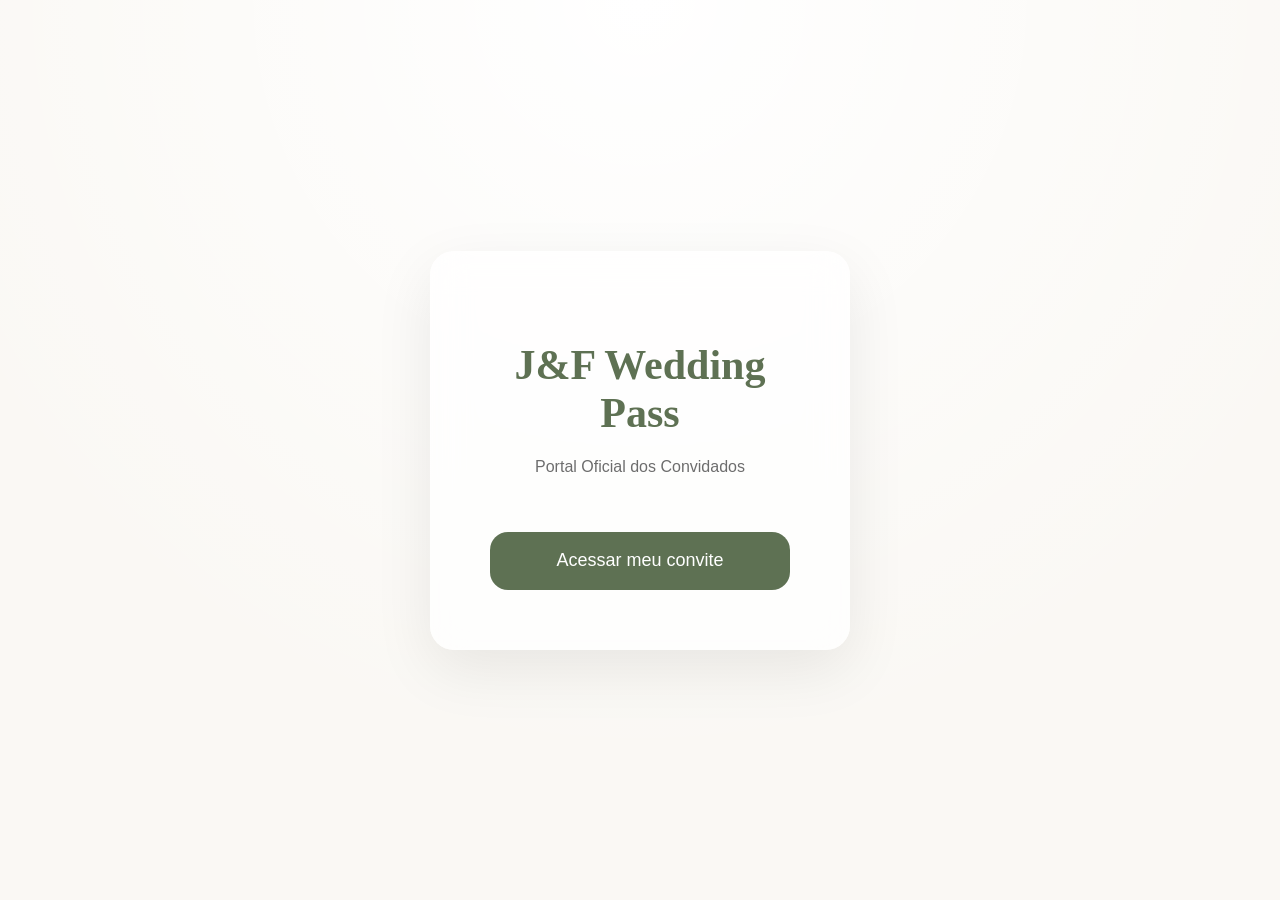
<file: index.html>
<!DOCTYPE html>
<html lang="pt-BR">
<head>
    <meta charset="UTF-8">
    <meta name="viewport" content="width=device-width, initial-scale=1.0">

    <title>J&F Wedding Pass</title>

    <link rel="stylesheet" href="css/variables.css">
    <link rel="stylesheet" href="css/style.css">
    <link rel="stylesheet" href="css/animations.css">
</head>

<body>

<div class="background"></div>

<main class="container fade">

    <!--
<img
    src="assets/logo.svg"
    class="logo"
    alt="J&F Wedding Pass">
-->

    <h1>J&F Wedding Pass</h1>

    <p>
        Portal Oficial dos Convidados
    </p>

    <button id="btnEntrar">
        Acessar meu convite
    </button>

</main>

<script src="js/app.js"></script>

</body>
</html>
</file>
<file: css/variables.css>
:root{

    --background:#FAF8F4;

    --card:#FFFFFF;

    --primary:#5E7153;

    --primary-dark:#3F523B;

    --gold:#C8A86A;

    --text:#2E2E2E;

    --text-light:#6D6D6D;

    --border:#E8E3DA;

    --radius:24px;

    --shadow:0 20px 60px rgba(0,0,0,.08);

}
</file>
<file: css/style.css>
@import url('variables.css');

*{
    margin:0;
    padding:0;
    box-sizing:border-box;
}

body{

    background:var(--background);

    font-family:Montserrat,sans-serif;

    color:var(--text);

    min-height:100vh;

    display:flex;

    justify-content:center;

    align-items:center;

}

.container{

    width:420px;

    background:rgba(255,255,255,.75);

    backdrop-filter:blur(18px);

    border-radius:var(--radius);

    padding:60px;

    text-align:center;

    box-shadow:var(--shadow);

}

.logo{

    width:150px;

    margin:auto;

}

h1{

    margin-top:30px;

    font-family:"Playfair Display",serif;

    color:var(--primary);

    font-size:42px;

}

p{

    margin-top:15px;

    color:var(--text-light);

    line-height:30px;

}

button{

    margin-top:50px;

    width:100%;

    height:58px;

    border:none;

    border-radius:18px;

    background:var(--primary);

    color:white;

    font-size:18px;

    cursor:pointer;

    transition:.3s;

}

button:hover{

    background:var(--primary-dark);

    transform:translateY(-2px);

}

.background{

    position:fixed;

    inset:0;

    background:

    radial-gradient(circle at top,#ffffff,transparent 70%),

    var(--background);

    z-index:-1;

}

/* ========================= */
/* WEDDING PASS */
/* ========================= */

.wedding-pass{
    width:420px;
    max-width:92%;
    background:#ffffff;
    border-radius:28px;
    padding:45px 35px;
    text-align:center;
    box-shadow:0 25px 60px rgba(0,0,0,.10);
}

.topo{
    text-align:center;
    margin-bottom:35px;
}

.brasao{
    font-family:"Playfair Display", serif;
    font-size:34px;
    color:#6D8061;
    letter-spacing:8px;
    font-weight:700;
}

.linha-topo{
    width:90px;
    height:1px;
    background:#C8B68A;
    margin:15px auto;
}

.titulo{
    font-size:13px;
    letter-spacing:6px;
    color:#8E8E8E;
    font-weight:600;
}

.subtitulo{
    margin-top:10px;
    font-size:13px;
    color:#B09B6B;
    letter-spacing:2px;
    font-style:italic;
}

.wedding-pass h1{
    color:#6D8061;
    font-size:54px;
    line-height:1;
    margin-bottom:20px;
    text-transform:uppercase;
}

.status{
    display:inline-block;
    padding:8px 18px;
    border-radius:30px;
    background:#EAF5EA;
    color:#2E7D32;
    font-weight:bold;
    margin-bottom:20px;
}

.linha{
    height:1px;
    background:#d9d9d9;
    margin:25px 0;
}

.secao h3{
    color:#6D8061;
    margin-bottom:15px;
    font-size:18px;
}

#autorizados{
    line-height:1.8;
}

.info{
    display:grid;
    grid-template-columns:repeat(2,1fr);
    gap:18px;
    margin-top:15px;
} 

.card-info{

    background:#FAFAF8;

    border:1px solid #ECE8DE;

    border-radius:18px;

    padding:18px 12px;

    text-align:center;

    transition:.3s;

}

.card-info:hover{

    transform:translateY(-3px);

    box-shadow:0 10px 25px rgba(0,0,0,.08);

}

.icone{

    font-size:24px;

    margin-bottom:8px;

}

.titulo-info{

    color:#6D8061;

    font-weight:700;

    margin-bottom:8px;

    font-size:15px;

}

.valor-info{

    color:#555;

    font-size:15px;

    line-height:22px;

}

.info strong{
    color:#6D8061;
}

.codigo{
    font-size:15px;
    letter-spacing:2px;
    color:#777;
}

.codigo span{
    font-weight:bold;
    color:#6D8061;
}

#mensagem{
    margin-top:25px;
    font-style:italic;
    color:#777;
}
</file>
<file: css/animations.css>
.fade{

    animation:fade .8s ease;

}

@keyframes fade{

    from{

        opacity:0;

        transform:translateY(20px);

    }

    to{

        opacity:1;

        transform:translateY(0);

    }

}

.zoom{

    animation:zoom .5s ease;

}

@keyframes zoom{

    from{

        transform:scale(.85);

        opacity:0;

    }

    to{

        transform:scale(1);

        opacity:1;

    }

}

.float{

    animation:float 4s ease-in-out infinite;

}

@keyframes float{

    0%{

        transform:translateY(0);

    }

    50%{

        transform:translateY(-8px);

    }

    100%{

        transform:translateY(0);

    }

}
</file>
